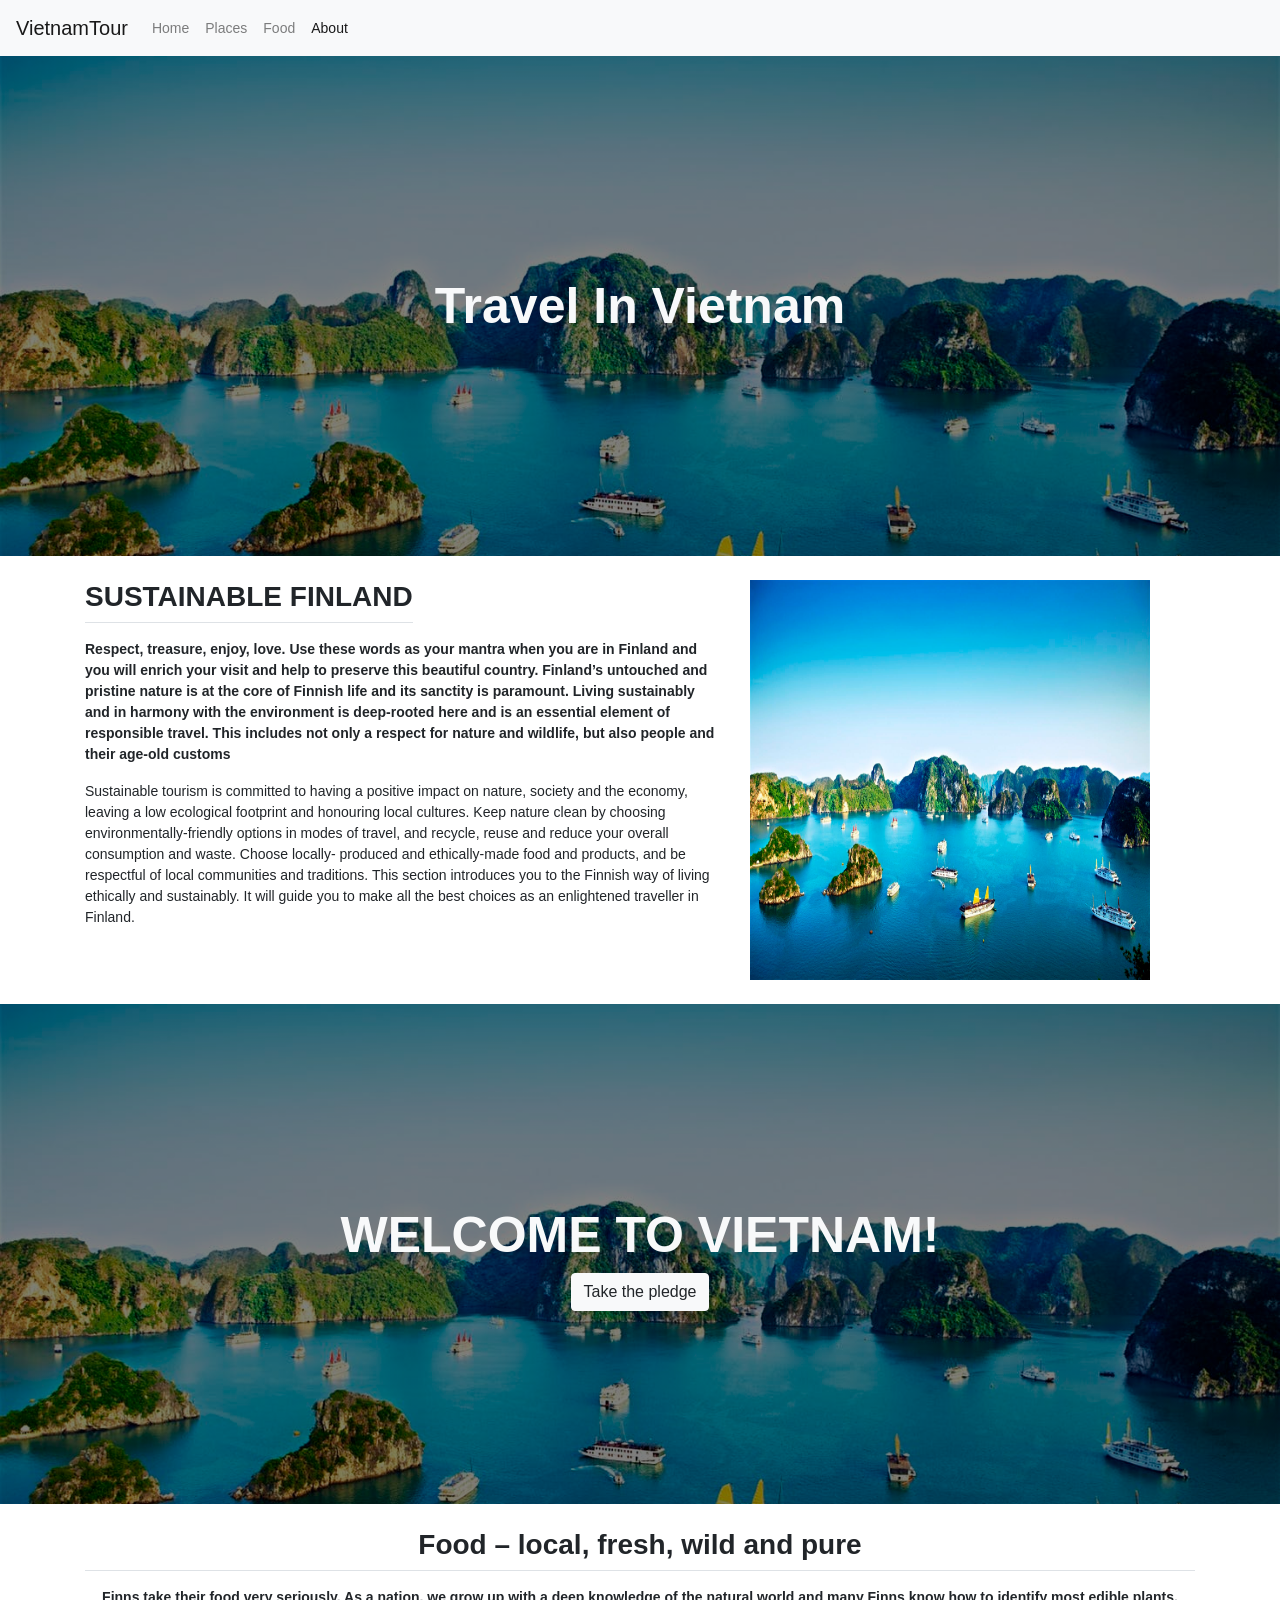
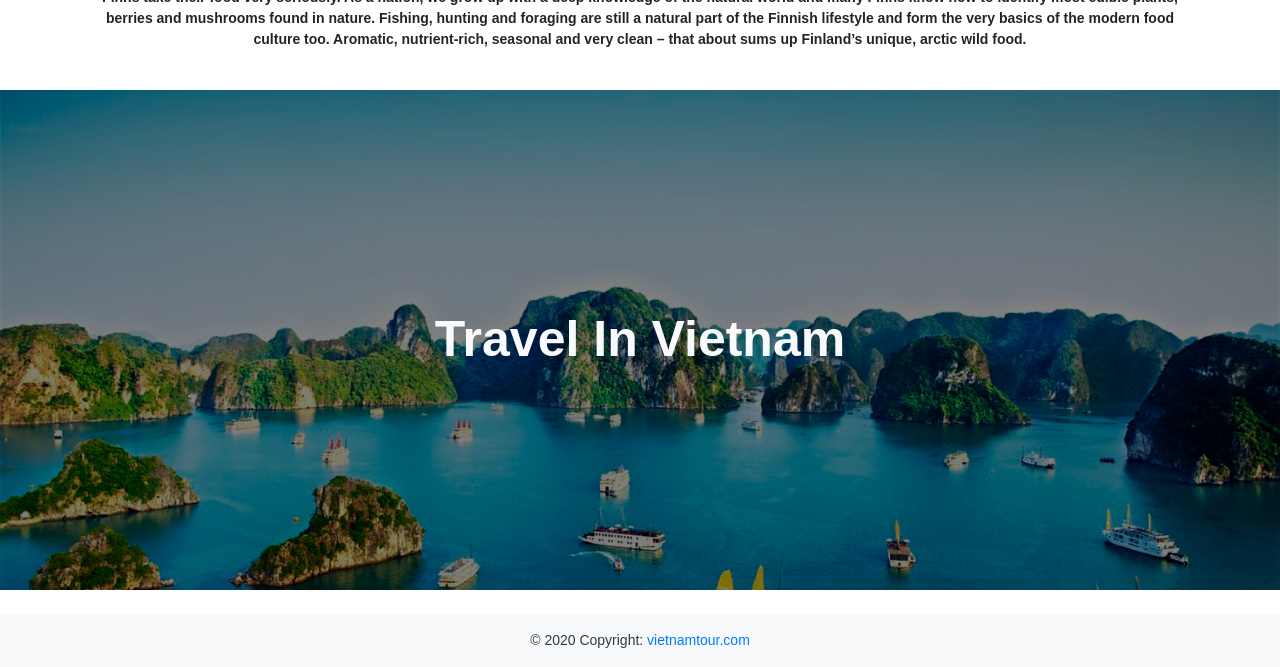
<file: my-website/About.html>
<!DOCTYPE html>
<html>

<head>
    <title>WELCOME TO VIETNAM</title>
    <meta charset="UTF-8" />
    <meta name="viewport" content="width=device-width, initial-scale=1.0" />
    <link rel="icon" href="https://cdn.countryflags.com/thumbs/vietnam/flag-400.png" />
    <link rel="stylesheet" href="https://maxcdn.bootstrapcdn.com/bootstrap/4.0.0/css/bootstrap.min.css" integrity="sha384-Gn5384xqQ1aoWXA+058RXPxPg6fy4IWvTNh0E263XmFcJlSAwiGgFAW/dAiS6JXm" crossorigin="anonymous" />
    <link href="https://stackpath.bootstrapcdn.com/font-awesome/4.7.0/css/font-awesome.min.css" rel="stylesheet" integrity="sha384-wvfXpqpZZVQGK6TAh5PVlGOfQNHSoD2xbE+QkPxCAFlNEevoEH3Sl0sibVcOQVnN" crossorigin="anonymous" />
    <link rel="stylesheet" href="./css/common.css" />
    <link rel="stylesheet" type="text/css" href="css/style.css">
</head>

<body>
    <!-- navbar -->
    <nav class="navbar navbar-expand-lg navbar-light bg-light">
        <a class="navbar-brand" href="#">VietnamTour</a>
        <button class="navbar-toggler" type="button" data-toggle="collapse" data-target="#navbarSupportedContent" aria-controls="navbarSupportedContent" aria-expanded="false" aria-label="Toggle navigation">
		  <span class="navbar-toggler-icon"></span>
		</button>

        <div class="collapse navbar-collapse" id="navbarSupportedContent">
            <ul class="navbar-nav mr-auto">
                <li class="nav-item">
                    <a class="nav-link" href="./index.html">Home</a>
                </li>
                <li class="nav-item">
                    <a class="nav-link" href="./places.html">Places</a>
                </li>
                <li class="nav-item">
                    <a class="nav-link" href="./foods.html">Food</a>
                </li>
                <li class="nav-item active">
                    <a class="nav-link" href="./about.html">About</a>
                </li>
            </ul>
        </div>
    </nav>
    <!-- end navbar -->
    <!-- content -->
    <div class="container-fluid">
        <div class="row">
            <div class="col-12 col-md-12 col-lg-12 px-0">
                <div class="bg-travel my-auto flex flex-middle flex-center">
                    <div class="text-center my-auto text-light font-very-big bold">Travel In Vietnam</div>
                </div>
            </div>
        </div>
    </div>
    <div class="container mt-4">
        <div class="row">
            <div class="col-12 col-md-7 col-lg-7">
                <h3 class="bold mb-3 border-bottom w-fit pb-2">SUSTAINABLE FINLAND</h3>
                <div class="bold mb-3">Respect, treasure, enjoy, love. Use these words as your mantra when you are in Finland and you will enrich your visit and help to preserve this beautiful country. Finland’s untouched and pristine nature is at the core of Finnish life and
                    its sanctity is paramount. Living sustainably and in harmony with the environment is deep-rooted here and is an essential element of responsible travel. This includes not only a respect for nature and wildlife, but also people and
                    their age-old customs</div>
                <div>Sustainable tourism is committed to having a positive impact on nature, society and the economy, leaving a low ecological footprint and honouring local cultures. Keep nature clean by choosing environmentally-friendly options in modes of
                    travel, and recycle, reuse and reduce your overall consumption and waste. Choose locally- produced and ethically-made food and products, and be respectful of local communities and traditions. This section introduces you to the Finnish
                    way of living ethically and sustainably. It will guide you to make all the best choices as an enlightened traveller in Finland.</div>
            </div>
            <div class="col-12 col-md-5 col-lg-5">
                <img width="400" height="400" src="./images/1.jpg" alt="">
            </div>
        </div>
    </div>
    <div class="container-fluid mt-4">
        <div class="row">
            <div class="col-12 col-md-12 col-lg-12 px-0">
                <div class="bg-pledge my-auto flex flex-column flex-middle flex-center">
                    <div class="welcome text-center text-light font-very-big bold">WELCOME TO VIETNAM!</div>
                    <button class="btn btn-light">Take the pledge</button>
                </div>
            </div>
        </div>
    </div>
    <div class="container mt-4">
        <div class="row">
            <div class="col-12 col-md-12 col-lg-12 text-center mx-auto">
                <h3 class="bold mb-3 border-bottom pb-2 text-center">Food – local, fresh, wild and pure</h3>
                <div class="bold mb-3">Finns take their food very seriously. As a nation, we grow up with a deep knowledge of the natural world and many Finns know how to identify most edible plants, berries and mushrooms found in nature. Fishing, hunting and foraging are still
                    a natural part of the Finnish lifestyle and form the very basics of the modern food culture too. Aromatic, nutrient-rich, seasonal and very clean – that about sums up Finland’s unique, arctic wild food.
                </div>
            </div>
        </div>
    </div>
    <div class="container-fluid mt-4">
        <div class="row">
            <div class="col-12 col-md-12 col-lg-12 px-0">
                <div class="bg-travel my-auto flex flex-middle flex-center">
                    <div class="text-center my-auto text-light font-very-big bold">Travel In Vietnam</div>
                </div>
            </div>
        </div>
    </div>
    <!-- end content -->
    <!-- footer -->
    <footer class="page-footer font-small special-color-light mt-4">
        <!-- Copyright -->
        <div class="footer-copyright text-center py-3 bg-light text-dark">© 2020 Copyright:
            <a href="#">vietnamtour.com</a>
        </div>
        <!-- Copyright -->

    </footer>
    <!-- end footer -->
    <script src="https://code.jquery.com/jquery-3.2.1.slim.min.js" integrity="sha384-KJ3o2DKtIkvYIK3UENzmM7KCkRr/rE9/Qpg6aAZGJwFDMVNA/GpGFF93hXpG5KkN" crossorigin="anonymous"></script>
    <script src="https://cdnjs.cloudflare.com/ajax/libs/popper.js/1.12.9/umd/popper.min.js" integrity="sha384-ApNbgh9B+Y1QKtv3Rn7W3mgPxhU9K/ScQsAP7hUibX39j7fakFPskvXusvfa0b4Q" crossorigin="anonymous"></script>
    <script src="https://maxcdn.bootstrapcdn.com/bootstrap/4.0.0/js/bootstrap.min.js" integrity="sha384-JZR6Spejh4U02d8jOt6vLEHfe/JQGiRRSQQxSfFWpi1MquVdAyjUar5+76PVCmYl" crossorigin="anonymous"></script>
</body>

</html>
</file>
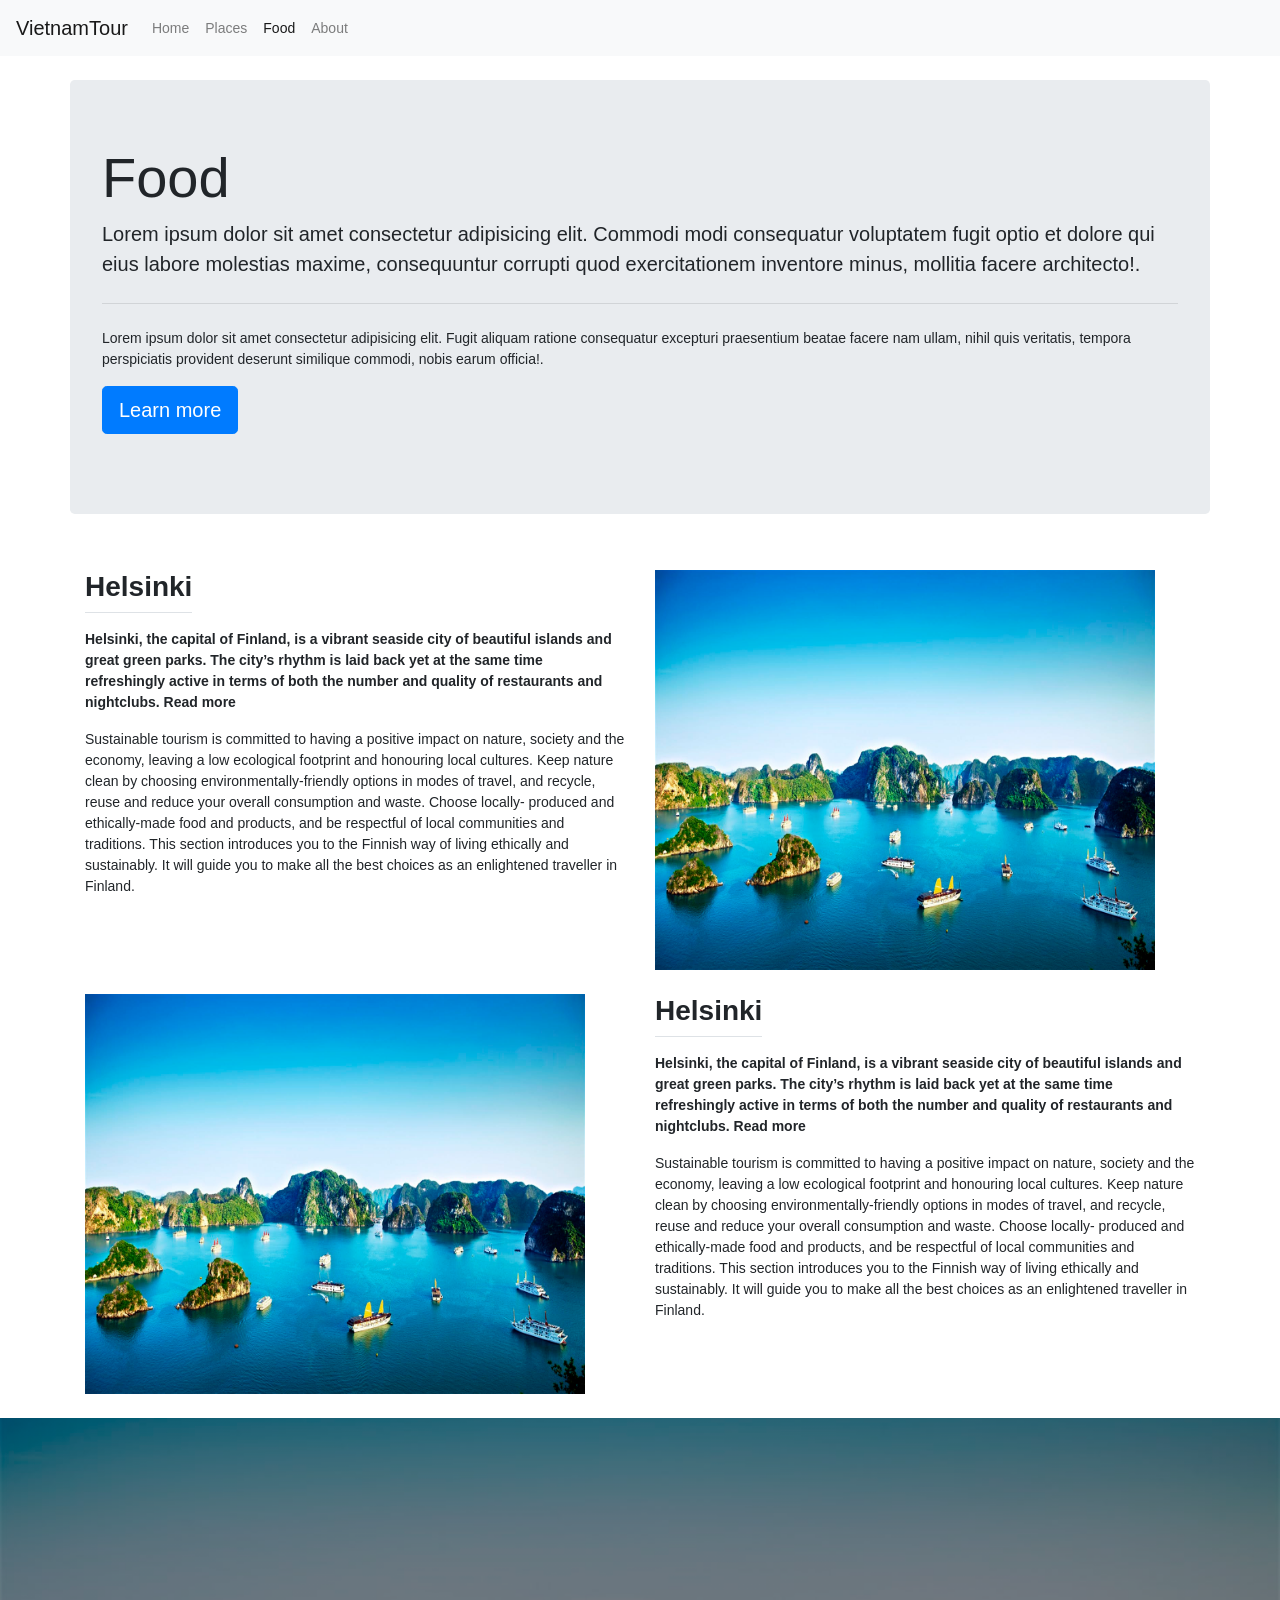
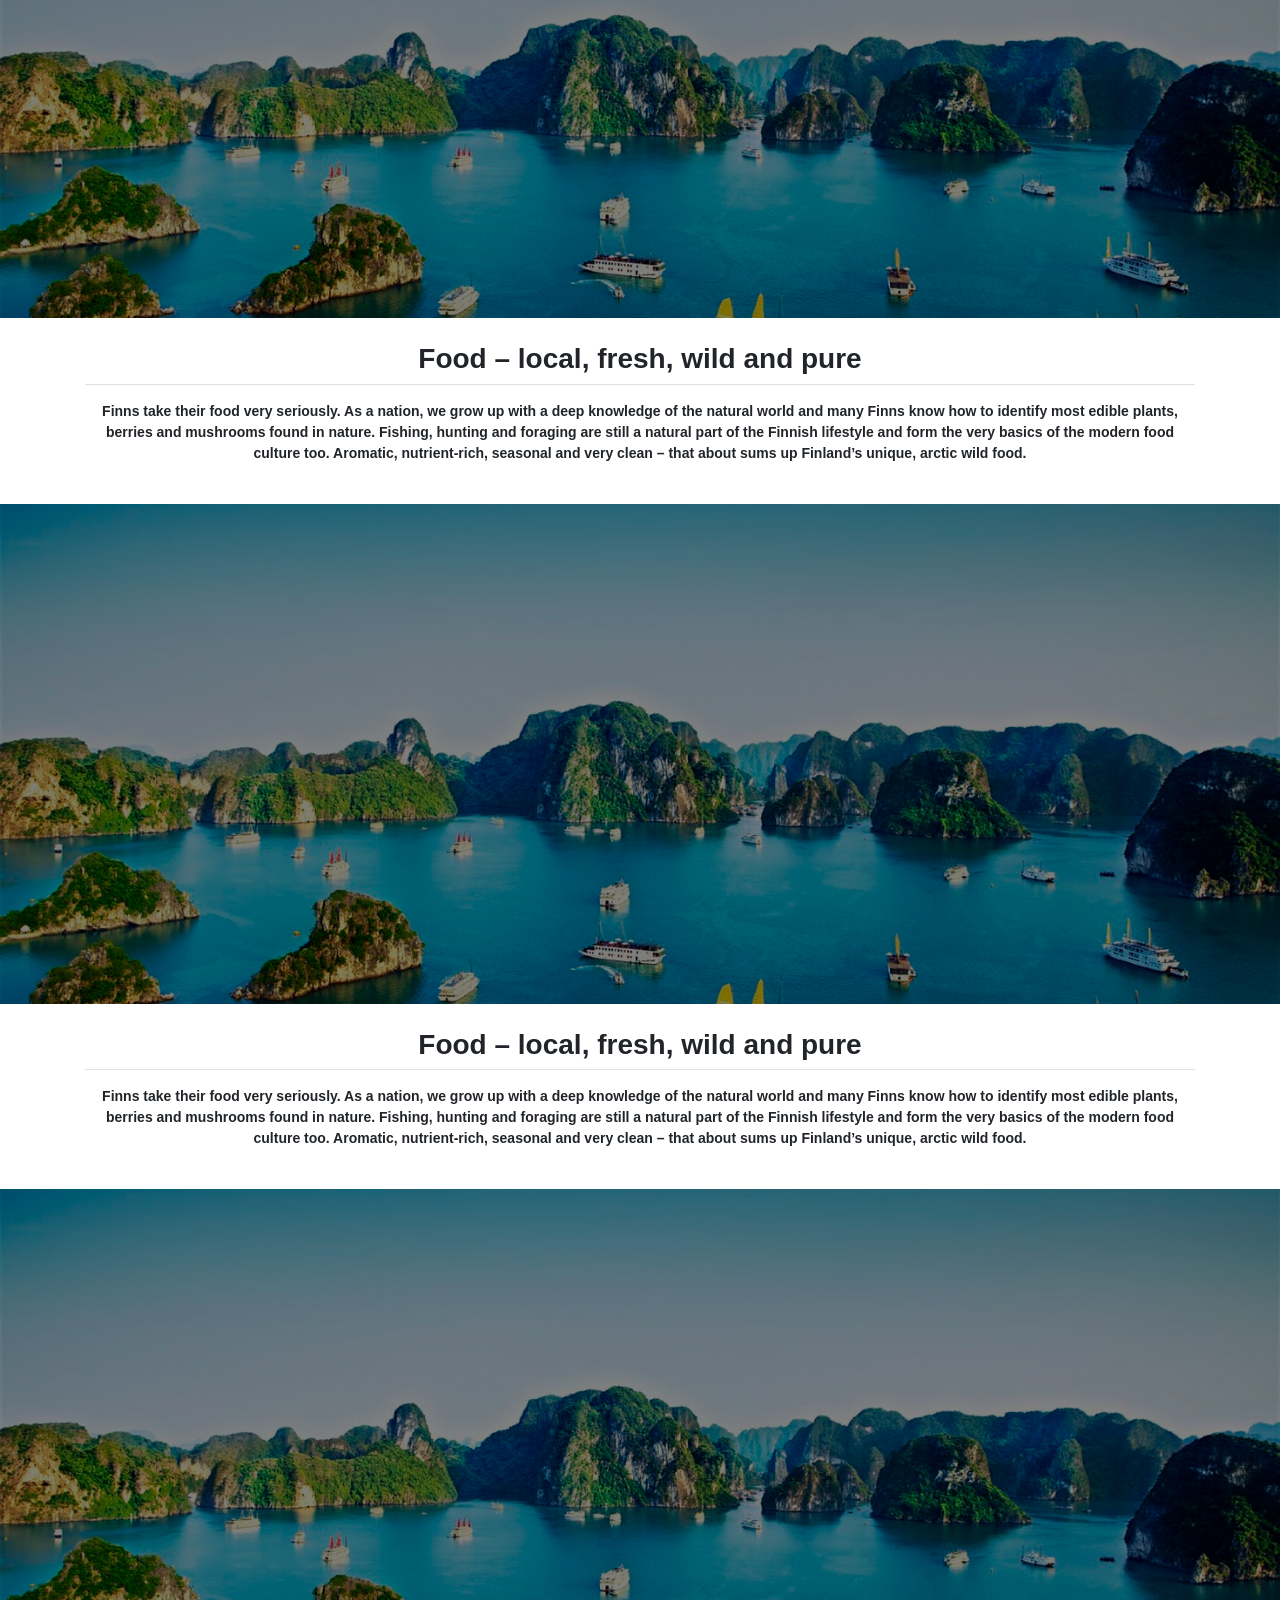
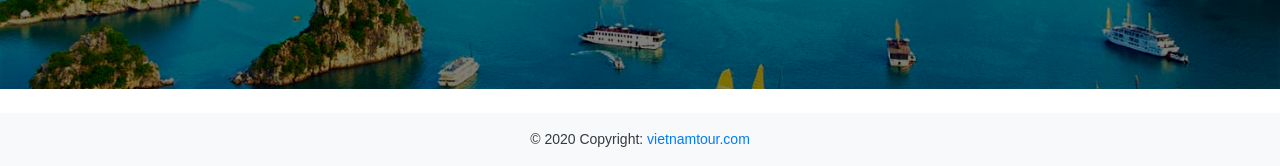
<file: my-website/Foods.html>
<!DOCTYPE html>
<html>

<head>
    <title>WELCOME TO VIETNAM</title>
    <meta charset="UTF-8" />
    <meta name="viewport" content="width=device-width, initial-scale=1.0" />
    <link rel="icon" href="https://cdn.countryflags.com/thumbs/vietnam/flag-400.png" />
    <link rel="stylesheet" href="https://maxcdn.bootstrapcdn.com/bootstrap/4.0.0/css/bootstrap.min.css" integrity="sha384-Gn5384xqQ1aoWXA+058RXPxPg6fy4IWvTNh0E263XmFcJlSAwiGgFAW/dAiS6JXm" crossorigin="anonymous" />
    <link href="https://stackpath.bootstrapcdn.com/font-awesome/4.7.0/css/font-awesome.min.css" rel="stylesheet" integrity="sha384-wvfXpqpZZVQGK6TAh5PVlGOfQNHSoD2xbE+QkPxCAFlNEevoEH3Sl0sibVcOQVnN" crossorigin="anonymous" />
    <link rel="stylesheet" href="./css/common.css" />
    <link rel="stylesheet" type="text/css" href="css/style.css">
</head>

<body>
    <!-- navbar -->
    <nav class="navbar navbar-expand-lg navbar-light bg-light">
        <a class="navbar-brand" href="#">VietnamTour</a>
        <button class="navbar-toggler" type="button" data-toggle="collapse" data-target="#navbarSupportedContent" aria-controls="navbarSupportedContent" aria-expanded="false" aria-label="Toggle navigation">
		  <span class="navbar-toggler-icon"></span>
		</button>

        <div class="collapse navbar-collapse" id="navbarSupportedContent">
            <ul class="navbar-nav mr-auto">
                <li class="nav-item">
                    <a class="nav-link" href="./index.html">Home</a>
                </li>
                <li class="nav-item">
                    <a class="nav-link" href="./places.html">Places</a>
                </li>
                <li class="nav-item active">
                    <a class="nav-link" href="./foods.html">Food</a>
                </li>
                <li class="nav-item">
                    <a class="nav-link" href="./about.html">About</a>
                </li>
            </ul>
        </div>
    </nav>
    <!-- end navbar -->
    <!-- content -->
    <div class="container mt-4">
        <div class="row">
            <div class="col-12 col-md-12 col-lg-12 px-0">
                <div class="jumbotron">
                    <h1 class="display-4">Food</h1>
                    <p class="lead">Lorem ipsum dolor sit amet consectetur adipisicing elit. Commodi modi consequatur voluptatem fugit optio et dolore qui eius labore molestias maxime, consequuntur corrupti quod exercitationem inventore minus, mollitia facere architecto!.</p>
                    <hr class="my-4">
                    <p>Lorem ipsum dolor sit amet consectetur adipisicing elit. Fugit aliquam ratione consequatur excepturi praesentium beatae facere nam ullam, nihil quis veritatis, tempora perspiciatis provident deserunt similique commodi, nobis earum
                        officia!.
                    </p>
                    <p class="lead">
                        <a class="btn btn-primary btn-lg" href="#" role="button">Learn more</a>
                    </p>
                </div>
            </div>
        </div>
    </div>
    <div class="container mt-4">
        <div class="row">
            <div class="col-12 col-md-6 col-lg-6">
                <h3 class="bold mb-3 border-bottom w-fit pb-2">Helsinki</h3>
                <div class="bold mb-3">Helsinki, the capital of Finland, is a vibrant seaside city of beautiful islands and great green parks. The city’s rhythm is laid back yet at the same time refreshingly active in terms of both the number and quality of restaurants and
                    nightclubs. Read more

                </div>
                <div>Sustainable tourism is committed to having a positive impact on nature, society and the economy, leaving a low ecological footprint and honouring local cultures. Keep nature clean by choosing environmentally-friendly options in modes of
                    travel, and recycle, reuse and reduce your overall consumption and waste. Choose locally- produced and ethically-made food and products, and be respectful of local communities and traditions. This section introduces you to the Finnish
                    way of living ethically and sustainably. It will guide you to make all the best choices as an enlightened traveller in Finland.</div>
            </div>
            <div class="col-12 col-md-6 col-lg-6">
                <img width="500" height="400" src="./images/1.jpg" alt="">
            </div>
        </div>
    </div>
    <div class="container mt-4">
        <div class="row">
            <div class="col-12 col-md-6 col-lg-6">
                <img width="500" height="400" src="./images/1.jpg" alt="">
            </div>
            <div class="col-12 col-md-6 col-lg-6">
                <h3 class="bold mb-3 border-bottom w-fit pb-2">Helsinki</h3>
                <div class="bold mb-3">Helsinki, the capital of Finland, is a vibrant seaside city of beautiful islands and great green parks. The city’s rhythm is laid back yet at the same time refreshingly active in terms of both the number and quality of restaurants and
                    nightclubs. Read more

                </div>
                <div>Sustainable tourism is committed to having a positive impact on nature, society and the economy, leaving a low ecological footprint and honouring local cultures. Keep nature clean by choosing environmentally-friendly options in modes of
                    travel, and recycle, reuse and reduce your overall consumption and waste. Choose locally- produced and ethically-made food and products, and be respectful of local communities and traditions. This section introduces you to the Finnish
                    way of living ethically and sustainably. It will guide you to make all the best choices as an enlightened traveller in Finland.</div>
            </div>

        </div>
    </div>
    <div class="container-fluid mt-4">
        <div class="row">
            <div class="col-12 col-md-12 col-lg-12 px-0">
                <div class="bg-travel my-auto flex flex-middle flex-center">
                </div>
            </div>
        </div>
    </div>
    <div class="container mt-4">
        <div class="row">
            <div class="col-12 col-md-12 col-lg-12 text-center mx-auto">
                <h3 class="bold mb-3 border-bottom pb-2 text-center">Food – local, fresh, wild and pure</h3>
                <div class="bold mb-3">Finns take their food very seriously. As a nation, we grow up with a deep knowledge of the natural world and many Finns know how to identify most edible plants, berries and mushrooms found in nature. Fishing, hunting and foraging are still
                    a natural part of the Finnish lifestyle and form the very basics of the modern food culture too. Aromatic, nutrient-rich, seasonal and very clean – that about sums up Finland’s unique, arctic wild food.
                </div>
            </div>
        </div>
    </div>
    <div class="container-fluid mt-4">
        <div class="row">
            <div class="col-12 col-md-12 col-lg-12 px-0">
                <div class="bg-travel my-auto flex flex-middle flex-center">
                </div>
            </div>
        </div>
    </div>
    <div class="container mt-4">
        <div class="row">
            <div class="col-12 col-md-12 col-lg-12 text-center mx-auto">
                <h3 class="bold mb-3 border-bottom pb-2 text-center">Food – local, fresh, wild and pure</h3>
                <div class="bold mb-3">Finns take their food very seriously. As a nation, we grow up with a deep knowledge of the natural world and many Finns know how to identify most edible plants, berries and mushrooms found in nature. Fishing, hunting and foraging are still
                    a natural part of the Finnish lifestyle and form the very basics of the modern food culture too. Aromatic, nutrient-rich, seasonal and very clean – that about sums up Finland’s unique, arctic wild food.
                </div>
            </div>
        </div>
    </div>
    <div class="container-fluid mt-4">
        <div class="row">
            <div class="col-12 col-md-12 col-lg-12 px-0">
                <div class="bg-travel my-auto flex flex-middle flex-center">
                </div>
            </div>
        </div>
    </div>
    <!-- end content -->
    <!-- footer -->
    <footer class="page-footer font-small special-color-light mt-4">
        <!-- Copyright -->
        <div class="footer-copyright text-center py-3 bg-light text-dark">© 2020 Copyright:
            <a href="#">vietnamtour.com</a>
        </div>
        <!-- Copyright -->

    </footer>
    <!-- end footer -->
    <script src="https://code.jquery.com/jquery-3.2.1.slim.min.js" integrity="sha384-KJ3o2DKtIkvYIK3UENzmM7KCkRr/rE9/Qpg6aAZGJwFDMVNA/GpGFF93hXpG5KkN" crossorigin="anonymous"></script>
    <script src="https://cdnjs.cloudflare.com/ajax/libs/popper.js/1.12.9/umd/popper.min.js" integrity="sha384-ApNbgh9B+Y1QKtv3Rn7W3mgPxhU9K/ScQsAP7hUibX39j7fakFPskvXusvfa0b4Q" crossorigin="anonymous"></script>
    <script src="https://maxcdn.bootstrapcdn.com/bootstrap/4.0.0/js/bootstrap.min.js" integrity="sha384-JZR6Spejh4U02d8jOt6vLEHfe/JQGiRRSQQxSfFWpi1MquVdAyjUar5+76PVCmYl" crossorigin="anonymous"></script>
</body>

</html>
</file>
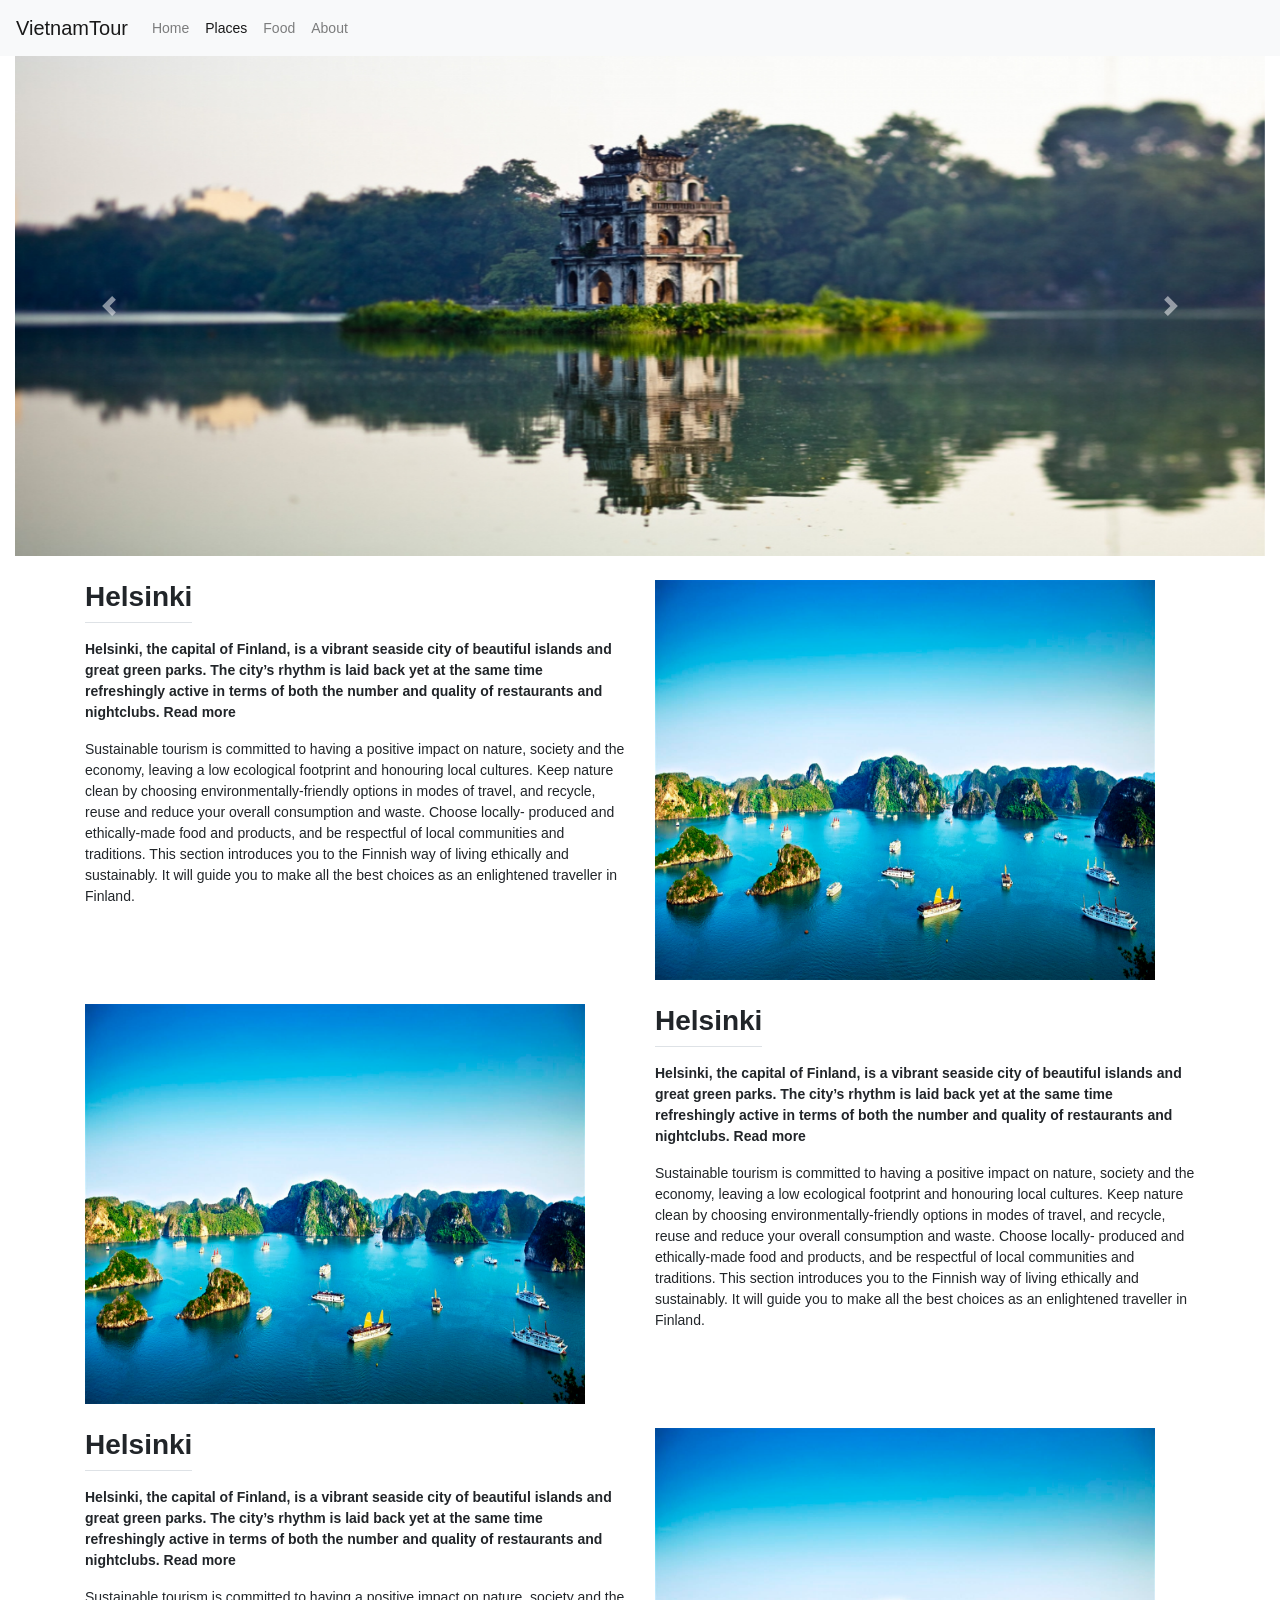
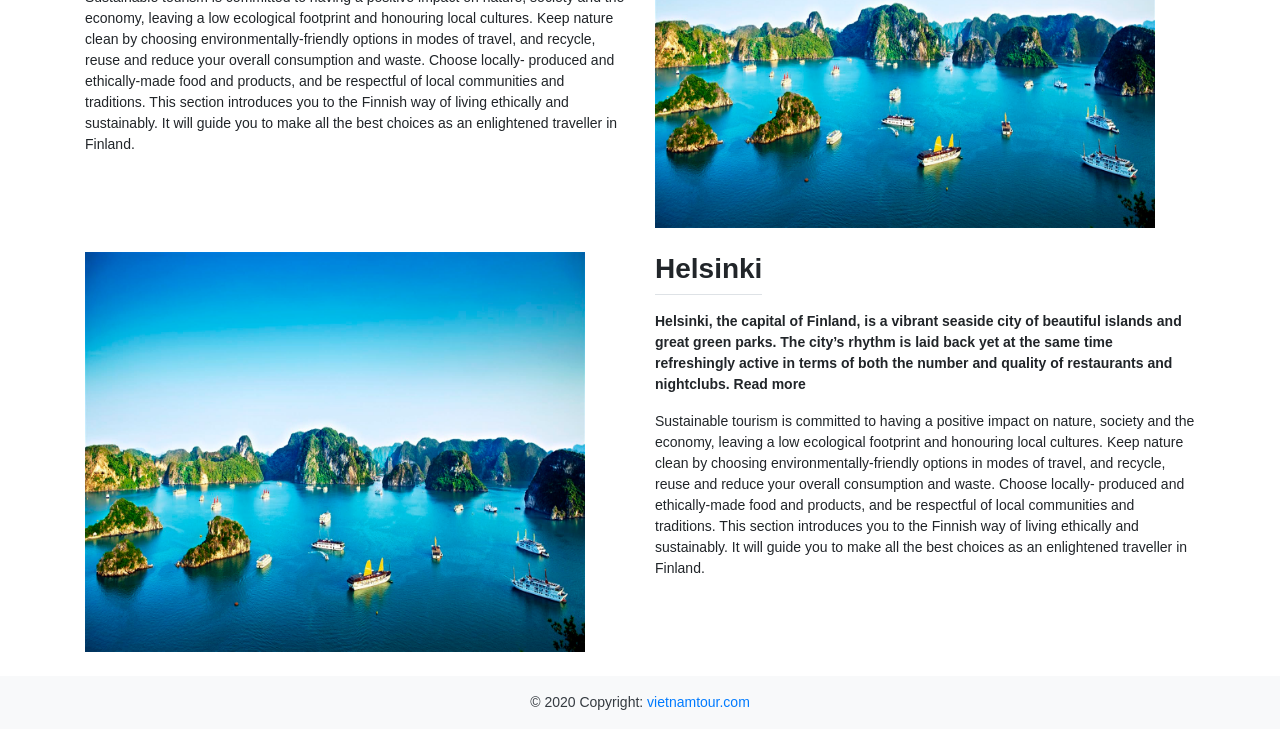
<file: my-website/Places.html>
<!DOCTYPE html>
<html>

<head>
    <title>WELCOME TO VIETNAM</title>
    <meta charset="UTF-8" />
    <meta name="viewport" content="width=device-width, initial-scale=1.0" />
    <link rel="icon" href="https://cdn.countryflags.com/thumbs/vietnam/flag-400.png" />
    <link rel="stylesheet" href="https://maxcdn.bootstrapcdn.com/bootstrap/4.0.0/css/bootstrap.min.css" integrity="sha384-Gn5384xqQ1aoWXA+058RXPxPg6fy4IWvTNh0E263XmFcJlSAwiGgFAW/dAiS6JXm" crossorigin="anonymous" />
    <link href="https://stackpath.bootstrapcdn.com/font-awesome/4.7.0/css/font-awesome.min.css" rel="stylesheet" integrity="sha384-wvfXpqpZZVQGK6TAh5PVlGOfQNHSoD2xbE+QkPxCAFlNEevoEH3Sl0sibVcOQVnN" crossorigin="anonymous" />
    <link rel="stylesheet" href="./css/common.css" />
    <link rel="stylesheet" type="text/css" href="css/style.css">
</head>

<body>
    <!-- navbar -->
    <nav class="navbar navbar-expand-lg navbar-light bg-light">
        <a class="navbar-brand" href="#">VietnamTour</a>
        <button class="navbar-toggler" type="button" data-toggle="collapse" data-target="#navbarSupportedContent" aria-controls="navbarSupportedContent" aria-expanded="false" aria-label="Toggle navigation">
		  <span class="navbar-toggler-icon"></span>
		</button>

        <div class="collapse navbar-collapse" id="navbarSupportedContent">
            <ul class="navbar-nav mr-auto">
                <li class="nav-item">
                    <a class="nav-link" href="./index.html">Home</a>
                </li>
                <li class="nav-item active">
                    <a class="nav-link" href="./places.html">Places</a>
                </li>
                <li class="nav-item">
                    <a class="nav-link" href="./foods.html">Food</a>
                </li>
                <li class="nav-item">
                    <a class="nav-link" href="./about.html">About</a>
                </li>
            </ul>
        </div>
    </nav>
    <!-- end navbar -->
    <!-- content -->
    <div class="container-fluid">
        <div class="row">
            <div class="col-12 col-md-12 col-lg-12">
                <div id="carouselExampleControls" class="carousel slide" data-ride="carousel">
                    <div class="carousel-inner">
                        <div class="carousel-item active">
                            <img height="500" class="d-block w-100" src="./images/Chua1cot.jpg" alt="First slide">
                        </div>
                        <div class="carousel-item">
                            <img height="500" class="d-block w-100" src="./images/Halong.jpg" alt="Second slide">
                        </div>
                        <div class="carousel-item">
                            <img height="500" class="d-block w-100" src="./images/HCM.jpg" alt="Third slide">
                        </div>
                    </div>
                    <a class="carousel-control-prev" href="#carouselExampleControls" role="button" data-slide="prev">
                        <span class="carousel-control-prev-icon" aria-hidden="true"></span>
                        <span class="sr-only">Previous</span>
                    </a>
                    <a class="carousel-control-next" href="#carouselExampleControls" role="button" data-slide="next">
                        <span class="carousel-control-next-icon" aria-hidden="true"></span>
                        <span class="sr-only">Next</span>
                    </a>
                </div>


            </div>
        </div>
    </div>
    <div class="container mt-4">
        <div class="row">
            <div class="col-12 col-md-6 col-lg-6">
                <h3 class="bold mb-3 border-bottom w-fit pb-2">Helsinki</h3>
                <div class="bold mb-3">Helsinki, the capital of Finland, is a vibrant seaside city of beautiful islands and great green parks. The city’s rhythm is laid back yet at the same time refreshingly active in terms of both the number and quality of restaurants and
                    nightclubs. Read more

                </div>
                <div>Sustainable tourism is committed to having a positive impact on nature, society and the economy, leaving a low ecological footprint and honouring local cultures. Keep nature clean by choosing environmentally-friendly options in modes of
                    travel, and recycle, reuse and reduce your overall consumption and waste. Choose locally- produced and ethically-made food and products, and be respectful of local communities and traditions. This section introduces you to the Finnish
                    way of living ethically and sustainably. It will guide you to make all the best choices as an enlightened traveller in Finland.</div>
            </div>
            <div class="col-12 col-md-6 col-lg-6">
                <img width="500" height="400" src="./images/1.jpg" alt="">
            </div>
        </div>
    </div>
    <div class="container mt-4">
        <div class="row">
            <div class="col-12 col-md-6 col-lg-6">
                <img width="500" height="400" src="./images/1.jpg" alt="">
            </div>
            <div class="col-12 col-md-6 col-lg-6">
                <h3 class="bold mb-3 border-bottom w-fit pb-2">Helsinki</h3>
                <div class="bold mb-3">Helsinki, the capital of Finland, is a vibrant seaside city of beautiful islands and great green parks. The city’s rhythm is laid back yet at the same time refreshingly active in terms of both the number and quality of restaurants and
                    nightclubs. Read more

                </div>
                <div>Sustainable tourism is committed to having a positive impact on nature, society and the economy, leaving a low ecological footprint and honouring local cultures. Keep nature clean by choosing environmentally-friendly options in modes of
                    travel, and recycle, reuse and reduce your overall consumption and waste. Choose locally- produced and ethically-made food and products, and be respectful of local communities and traditions. This section introduces you to the Finnish
                    way of living ethically and sustainably. It will guide you to make all the best choices as an enlightened traveller in Finland.</div>
            </div>

        </div>
    </div>
    <div class="container mt-4">
        <div class="row">
            <div class="col-12 col-md-6 col-lg-6">
                <h3 class="bold mb-3 border-bottom w-fit pb-2">Helsinki</h3>
                <div class="bold mb-3">Helsinki, the capital of Finland, is a vibrant seaside city of beautiful islands and great green parks. The city’s rhythm is laid back yet at the same time refreshingly active in terms of both the number and quality of restaurants and
                    nightclubs. Read more

                </div>
                <div>Sustainable tourism is committed to having a positive impact on nature, society and the economy, leaving a low ecological footprint and honouring local cultures. Keep nature clean by choosing environmentally-friendly options in modes of
                    travel, and recycle, reuse and reduce your overall consumption and waste. Choose locally- produced and ethically-made food and products, and be respectful of local communities and traditions. This section introduces you to the Finnish
                    way of living ethically and sustainably. It will guide you to make all the best choices as an enlightened traveller in Finland.</div>
            </div>
            <div class="col-12 col-md-6 col-lg-6">
                <img width="500" height="400" src="./images/1.jpg" alt="">
            </div>
        </div>
    </div>
    <div class="container mt-4">
        <div class="row">
            <div class="col-12 col-md-6 col-lg-6">
                <img width="500" height="400" src="./images/1.jpg" alt="">
            </div>
            <div class="col-12 col-md-6 col-lg-6">
                <h3 class="bold mb-3 border-bottom w-fit pb-2">Helsinki</h3>
                <div class="bold mb-3">Helsinki, the capital of Finland, is a vibrant seaside city of beautiful islands and great green parks. The city’s rhythm is laid back yet at the same time refreshingly active in terms of both the number and quality of restaurants and
                    nightclubs. Read more

                </div>
                <div>Sustainable tourism is committed to having a positive impact on nature, society and the economy, leaving a low ecological footprint and honouring local cultures. Keep nature clean by choosing environmentally-friendly options in modes of
                    travel, and recycle, reuse and reduce your overall consumption and waste. Choose locally- produced and ethically-made food and products, and be respectful of local communities and traditions. This section introduces you to the Finnish
                    way of living ethically and sustainably. It will guide you to make all the best choices as an enlightened traveller in Finland.</div>
            </div>

        </div>
    </div>
    <!-- end content -->
    <!-- footer -->
    <footer class="page-footer font-small special-color-light mt-4">
        <!-- Copyright -->
        <div class="footer-copyright text-center py-3 bg-light text-dark">© 2020 Copyright:
            <a href="#">vietnamtour.com</a>
        </div>
        <!-- Copyright -->

    </footer>
    <!-- end footer -->
    <script src="https://code.jquery.com/jquery-3.2.1.slim.min.js" integrity="sha384-KJ3o2DKtIkvYIK3UENzmM7KCkRr/rE9/Qpg6aAZGJwFDMVNA/GpGFF93hXpG5KkN" crossorigin="anonymous"></script>
    <script src="https://cdnjs.cloudflare.com/ajax/libs/popper.js/1.12.9/umd/popper.min.js" integrity="sha384-ApNbgh9B+Y1QKtv3Rn7W3mgPxhU9K/ScQsAP7hUibX39j7fakFPskvXusvfa0b4Q" crossorigin="anonymous"></script>
    <script src="https://maxcdn.bootstrapcdn.com/bootstrap/4.0.0/js/bootstrap.min.js" integrity="sha384-JZR6Spejh4U02d8jOt6vLEHfe/JQGiRRSQQxSfFWpi1MquVdAyjUar5+76PVCmYl" crossorigin="anonymous"></script>
</body>

</html>
</file>
<file: my-website/css/common.css>
.flex {
    display: flex;
}

.flex-right {
    justify-content: flex-end;
}

.w-fit {
    width: fit-content;
}

.vertical-start {
    align-items: flex-start;
}

.flex-center {
    justify-content: center;
}

.flex-middle {
    align-items: center;
}

.flex-between {
    justify-content: space-between;
}

.bg-white {
    background-color: #fff;
}

.upper-case {
    text-transform: uppercase;
}

.w-full {
    width: 100%;
}

.bold {
    font-weight: 600;
}

.italic {
    font-style: italic;
}

.pointer {
    cursor: pointer;
}

.font-big {
    font-size: 20px;
}

body {
    font-size: 14px;
    font-family: "Gill Sans", sans-serif;
}

.body {
    margin-top: 56px;
}

.btn-footer {
    font-size: 25px;
}

.footer-copyright {
    background-color: #e0e0e0;
    color: #fff;
}

.page-footer {
    background-color: #dedede80;
}

.non-underline {
    text-decoration: none;
}

.bg-grey {
    background-color: rgba(0, 0, 0, .03);
}

.font-very-big {
    font-size: 50px;
}
</file>
<file: my-website/css/style.css>
.bg-home {
    background-image: linear-gradient(rgba(0, 0, 0, 0.5), rgba(0, 0, 0, 0.5)), url(../images/1.jpg);
    height: 100vh;
    background-size: cover;
    background-position: center;
}

.bg-travel {
    background-image: linear-gradient(rgba(0, 0, 0, 0.5), rgba(0, 0, 0, 0.5)), url(../images/1.jpg);
    height: 500px;
    background-size: cover;
    background-position: center;
}

.bg-pledge {
    background-image: linear-gradient(rgba(0, 0, 0, 0.5), rgba(0, 0, 0, 0.5)), url(../images/1.jpg);
    height: 500px;
    background-size: cover;
    background-position: center;
}
</file>
